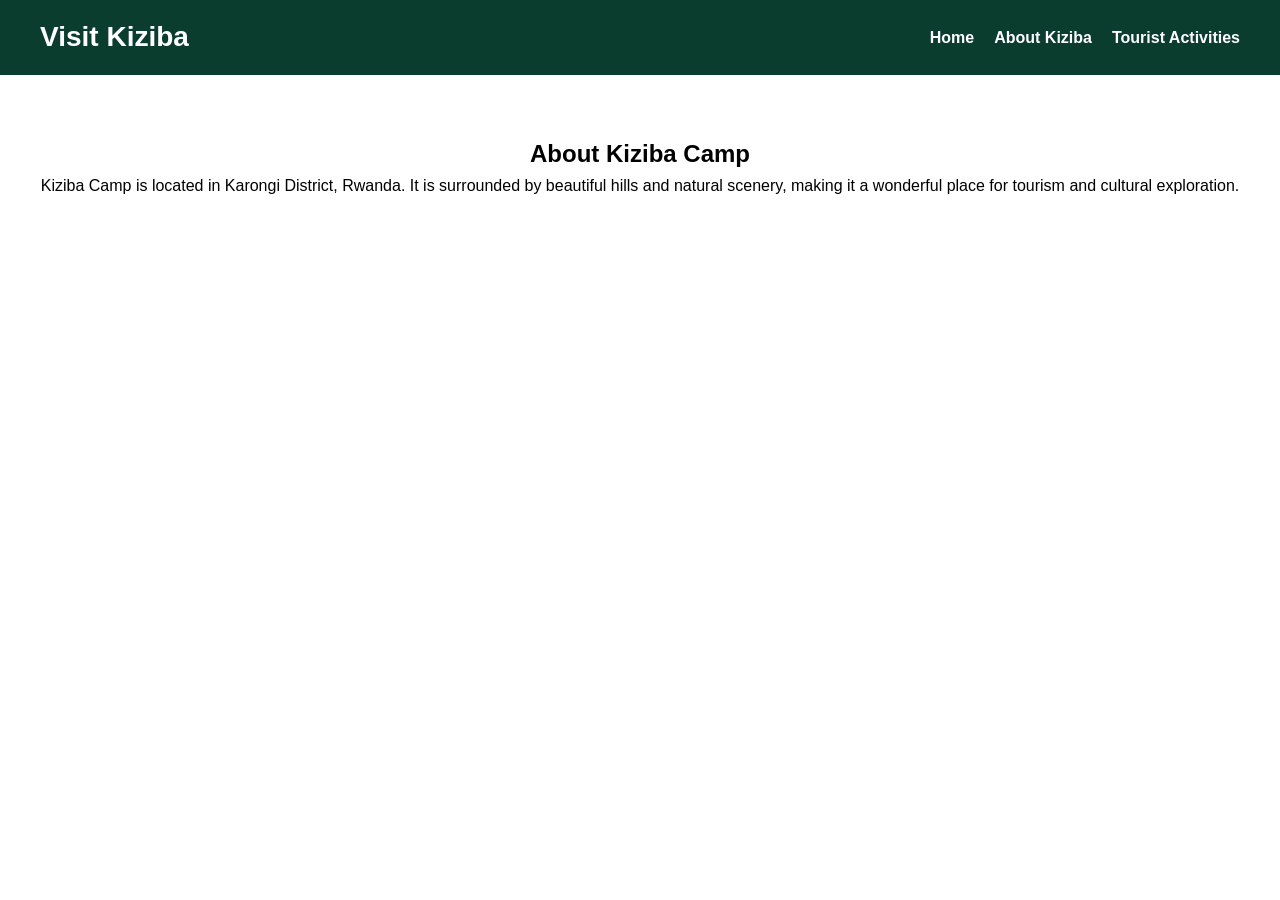
<file: about.html>
<!DOCTYPE html>
<html>
<head>
    <title>About Kiziba</title>
    <link rel="stylesheet" href="style.css">
</head>

<body>

<nav class="navbar">

    <h2 class="logo">Visit Kiziba</h2>

    <ul class="nav-links">
        <li><a href="index.html">Home</a></li>
        <li><a href="about.html">About Kiziba</a></li>
        <li><a href="services.html">Tourist Activities</a></li>
    </ul>

</nav>

<section class="tourism">

    <h1>About Kiziba Camp</h1>

    <p>
        Kiziba Camp is located in Karongi District, Rwanda.
        It is surrounded by beautiful hills and natural scenery,
        making it a wonderful place for tourism and cultural exploration.
    </p>

</section>

</body>
</html>
</file>
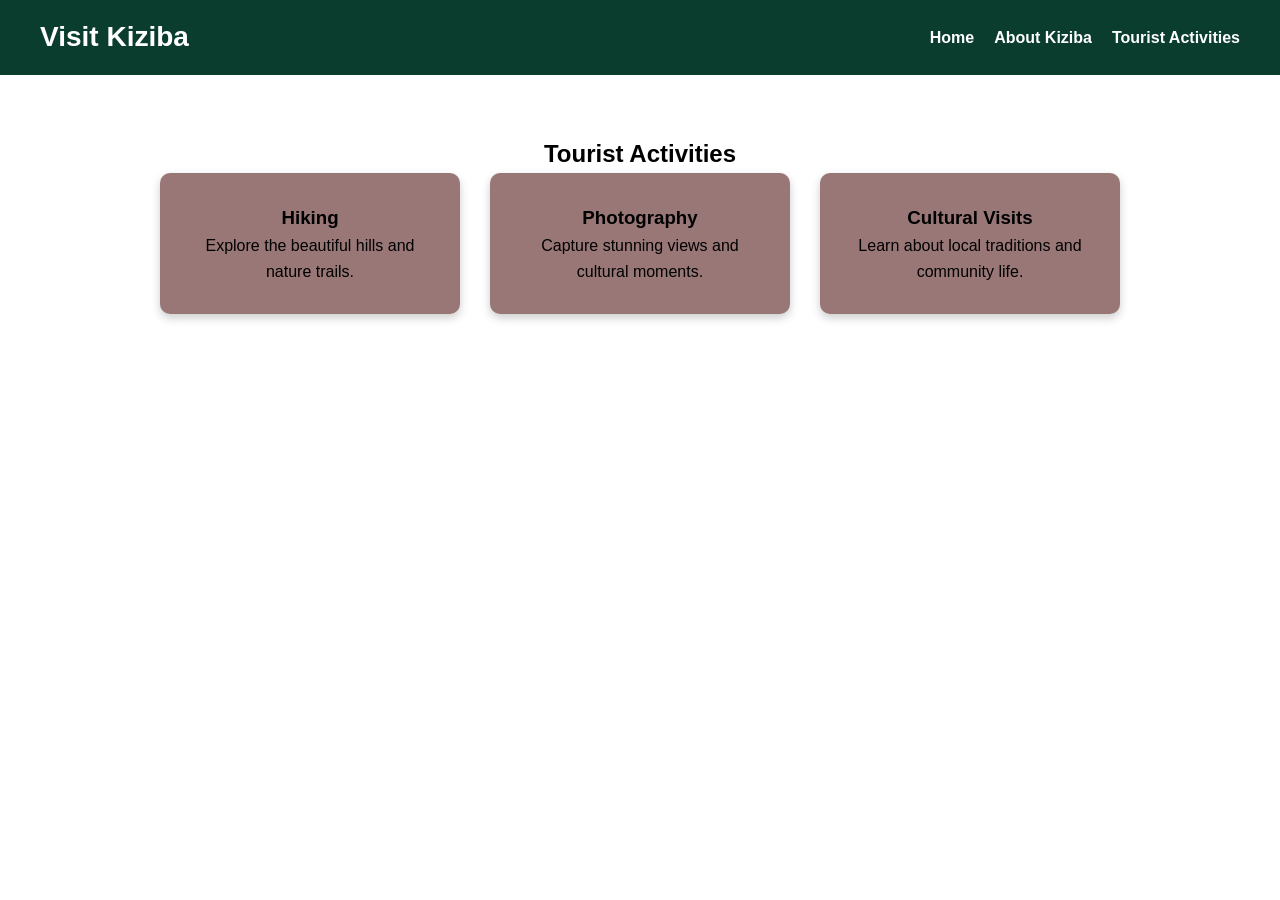
<file: services.html>
<!DOCTYPE html>
<html>
<head>
    <title>Tourist Activities</title>
    <link rel="stylesheet" href="style.css">
</head>

<body>

<nav class="navbar">

    <h2 class="logo">Visit Kiziba</h2>

    <ul class="nav-links">
        <li><a href="index.html">Home</a></li>
        <li><a href="about.html">About Kiziba</a></li>
        <li><a href="services.html">Tourist Activities</a></li>
    </ul>

</nav>

<section class="tourism">

    <h1>Tourist Activities</h1>

    <div class="tourism-container">

        <div class="tour-card">
            <h3>Hiking</h3>
            <p>Explore the beautiful hills and nature trails.</p>
        </div>

        <div class="tour-card">
            <h3>Photography</h3>
            <p>Capture stunning views and cultural moments.</p>
        </div>

        <div class="tour-card">
            <h3>Cultural Visits</h3>
            <p>Learn about local traditions and community life.</p>
        </div>

    </div>

</section>

</body>
</html>
</file>
<file: style.css>
*{
    margin:0;
    padding:0;
    box-sizing:border-box;
}

body{
    font-family:Arial, sans-serif;
    line-height:1.6;
}

/* Navbar */
.navbar{
    background:#0b3d2e;
    color:white;
    display:flex;
    justify-content:space-between;
    align-items:center;
    padding:15px 40px;
}

.logo{
    font-size:28px;
}

.nav-links{
    display:flex;
    list-style:none;
    gap:20px;
}

.nav-links a{
    color:white;
    text-decoration:none;
    font-weight:bold;
}

.nav-links a:hover{
    color:gold;
}

/* Hero Section */
.hero{
    height:90vh;

    background:
    linear-gradient(rgba(0,0,0,0.5),
    rgba(0,0,0,0.5)),
    url("https://media.licdn.com/dms/image/v2/C4D16AQH2Vm8JwTm8iA/profile-displaybackgroundimage-shrink_200_800/profile-displaybackgroundimage-shrink_200_800/0/1646400474667?e=2147483647&v=beta&t=ApwLbgsGY5vAYuGZp7p8xQM9QGFd-eB5lY0GgsZVW54");

    background-size:cover;
    background-position:center;

    display:flex;
    justify-content:center;
    align-items:center;

    text-align:center;
    color:white;
}

.hero-content h1{
    font-size:55px;
    margin-bottom:20px;
}

.hero-content p{
    font-size:22px;
    margin-bottom:25px;
}

.btn{
    background:gold;
    color:black;
    padding:12px 25px;
    text-decoration:none;
    border-radius:5px;
    font-weight:bold;
}

.btn:hover{
    background:white;
}

.tourism{
    padding:60px 20px;
    text-align:center;
}

.tourism h2{
    margin-bottom:40px;
    font-size:36px;
}

.tourism-container{
    display:flex;
    justify-content:center;
    gap:30px;
    flex-wrap:wrap;
}

.tour-card{
    background:#997777;
    padding:30px;
    width:300px;
    border-radius:10px;
    box-shadow:0 4px 10px rgba(0,0,0,0.2);
}

.tour-card i{
    font-size:40px;
    color:#0b3d2e;
    margin-bottom:20px;
}

/* Gallery */
.gallery{
    padding:60px 20px;
    background:#705151;
    text-align:center;
}

.gallery h2{
    margin-bottom:30px;
}

.gallery-container{
    display:flex;
    gap:20px;
    justify-content:center;
    flex-wrap:wrap;
}

.gallery-container img{
    width:300px;
    height:200px;
    object-fit:cover;
    border-radius:10px;
}

/* Footer */
.footer{
    background:#2b6050;
    color:white;
    padding:40px 20px;
}

.footer-container{
    display:grid;
    grid-template-columns:repeat(auto-fit, minmax(250px,1fr));
    gap:30px;
}

.footer-section a{
    color:white;
    font-size:24px;
}

.footer-form input,
.footer-form textarea{
    width:100%;
    padding:10px;
    margin-top:5px;
    margin-bottom:10px;
}

.footer-form button{
    background:rgb(57, 44, 107);
    border:none;
    padding:10px 20px;
    cursor:pointer;
    font-weight:bold;
}

.footer-bottom{
    text-align:center;
    margin-top:20px;
}
</file>
